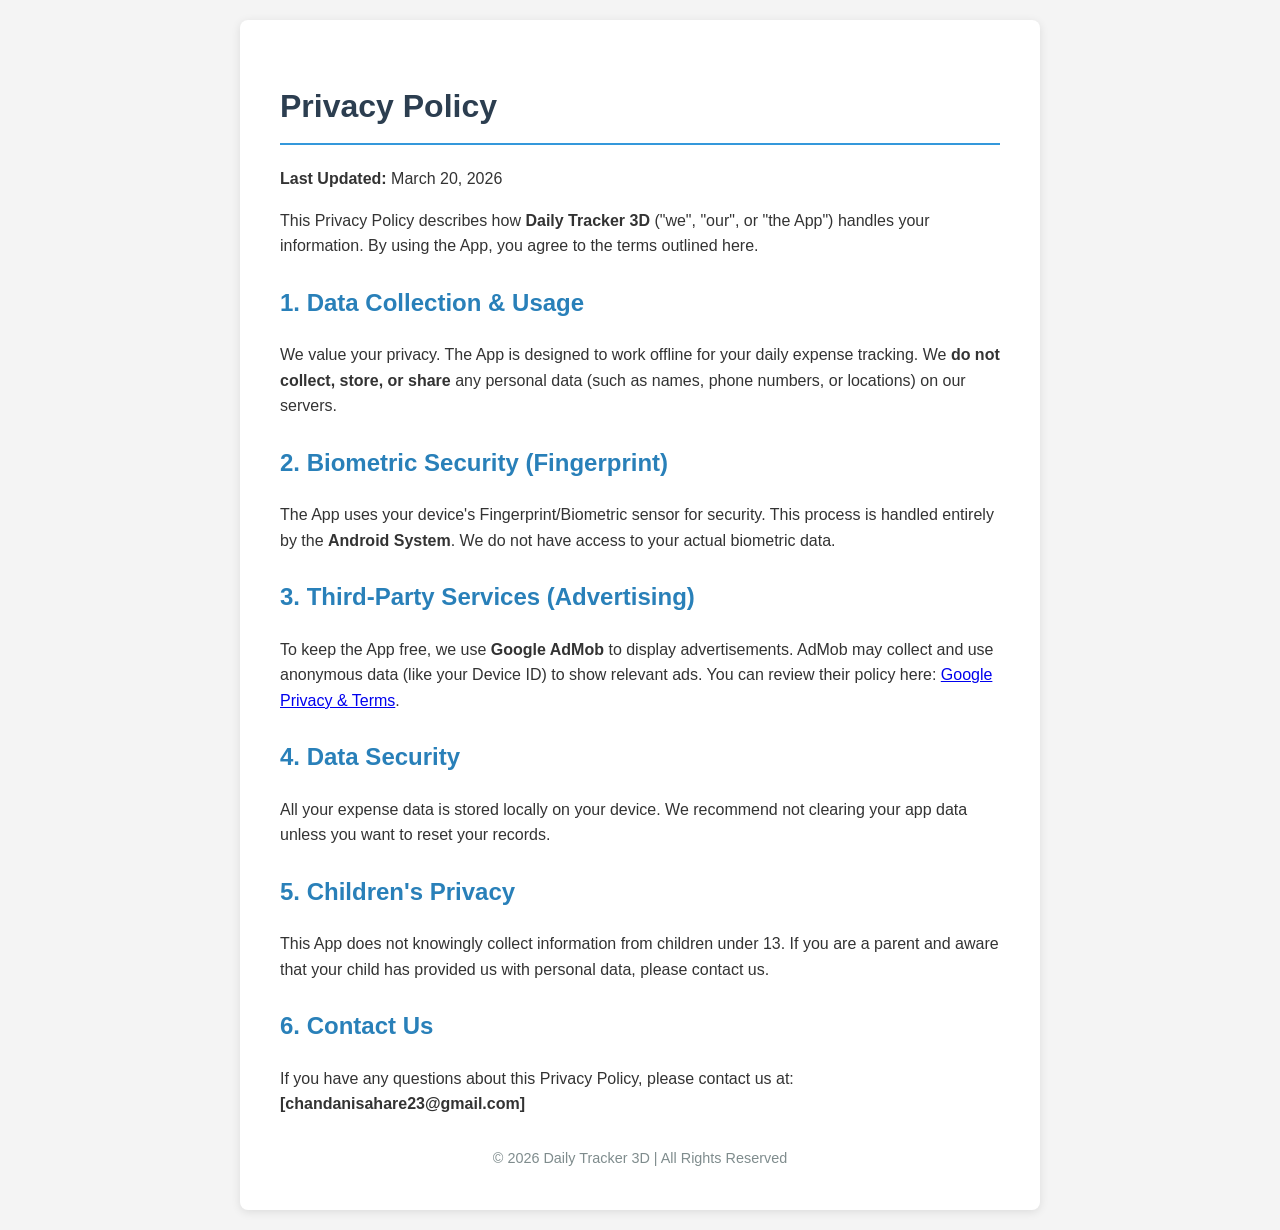
<file: privacy-policy.html>
<!DOCTYPE html>
<html lang="en">
<head>
    <meta charset="UTF-8">
    <meta name="viewport" content="width=device-width, initial-scale=1.0">
    <title>Privacy Policy - Daily Tracker 3D</title>
    <style>
        body { font-family: 'Segoe UI', Tahoma, Geneva, Verdana, sans-serif; line-height: 1.6; color: #333; max-width: 800px; margin: 0 auto; padding: 20px; background-color: #f4f4f4; }
        .container { background: #fff; padding: 40px; border-radius: 8px; box-shadow: 0 2px 10px rgba(0,0,0,0.1); }
        h1 { color: #2c3e50; border-bottom: 2px solid #3498db; padding-bottom: 10px; }
        h2 { color: #2980b9; margin-top: 25px; }
        p { margin-bottom: 15px; }
        .footer { margin-top: 30px; font-size: 0.9em; color: #7f8c8d; text-align: center; }
    </style>
</head>
<body>
    <div class="container">
        <h1>Privacy Policy</h1>
        <p><strong>Last Updated:</strong> March 20, 2026</p>

        <p>This Privacy Policy describes how <strong>Daily Tracker 3D</strong> ("we", "our", or "the App") handles your information. By using the App, you agree to the terms outlined here.</p>

        <h2>1. Data Collection & Usage</h2>
        <p>We value your privacy. The App is designed to work offline for your daily expense tracking. We <strong>do not collect, store, or share</strong> any personal data (such as names, phone numbers, or locations) on our servers.</p>

        <h2>2. Biometric Security (Fingerprint)</h2>
        <p>The App uses your device's Fingerprint/Biometric sensor for security. This process is handled entirely by the <strong>Android System</strong>. We do not have access to your actual biometric data.</p>

        <h2>3. Third-Party Services (Advertising)</h2>
        <p>To keep the App free, we use <strong>Google AdMob</strong> to display advertisements. AdMob may collect and use anonymous data (like your Device ID) to show relevant ads. You can review their policy here: <a href="https://policies.google.com/privacy" target="_blank">Google Privacy & Terms</a>.</p>

        <h2>4. Data Security</h2>
        <p>All your expense data is stored locally on your device. We recommend not clearing your app data unless you want to reset your records.</p>

        <h2>5. Children's Privacy</h2>
        <p>This App does not knowingly collect information from children under 13. If you are a parent and aware that your child has provided us with personal data, please contact us.</p>

        <h2>6. Contact Us</h2>
        <p>If you have any questions about this Privacy Policy, please contact us at: <strong>[chandanisahare23@gmail.com]</strong></p>

        <div class="footer">
            &copy; 2026 Daily Tracker 3D | All Rights Reserved
        </div>
    </div>
</body>
</html>
</file>
